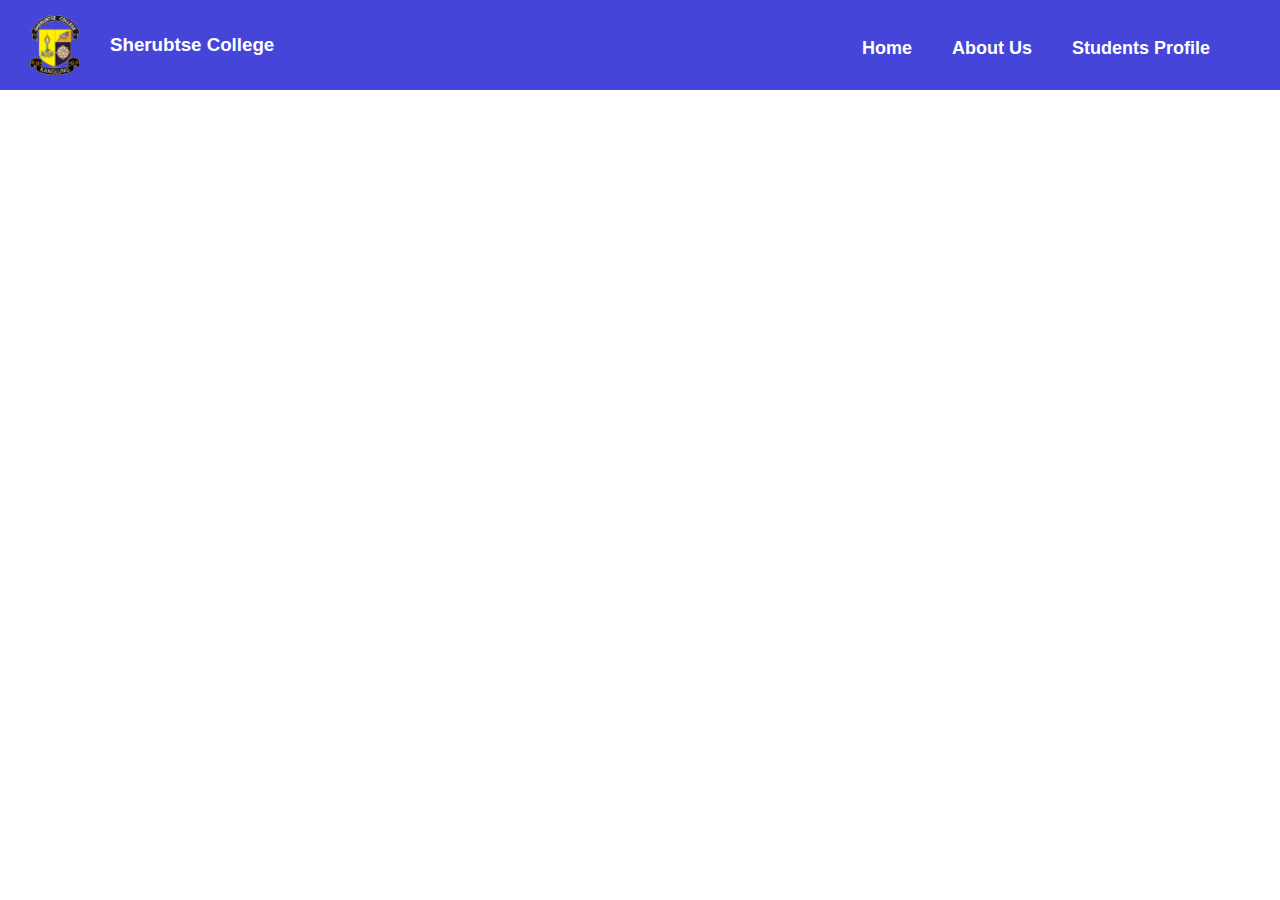
<file: index.html>
<!DOCTYPE html>
<html lang="en">
<head>
    <meta charset="UTF-8">
    <meta name="viewport" content="width=device-width, initial-scale=1.0">
    <title>Home Page</title>
    <link rel="stylesheet" href="style.css">
</head>
<body>
    <Header>
        <div class="toplayout">
            <div class="leftsection">
                <img class = "slogo" src="image/Sherubtse College.png" >
                <h3>Sherubtse College</h3>
            </div>
            <div class="rightse">
                <nav>
                    <a href="Home.html">Home</a>
                    <a href="About.html">About Us</a>
                    <a href="student.html">Students Profile</a>
                </nav>
            </div>
        </div>
    </header>
</body>
</html>
</file>
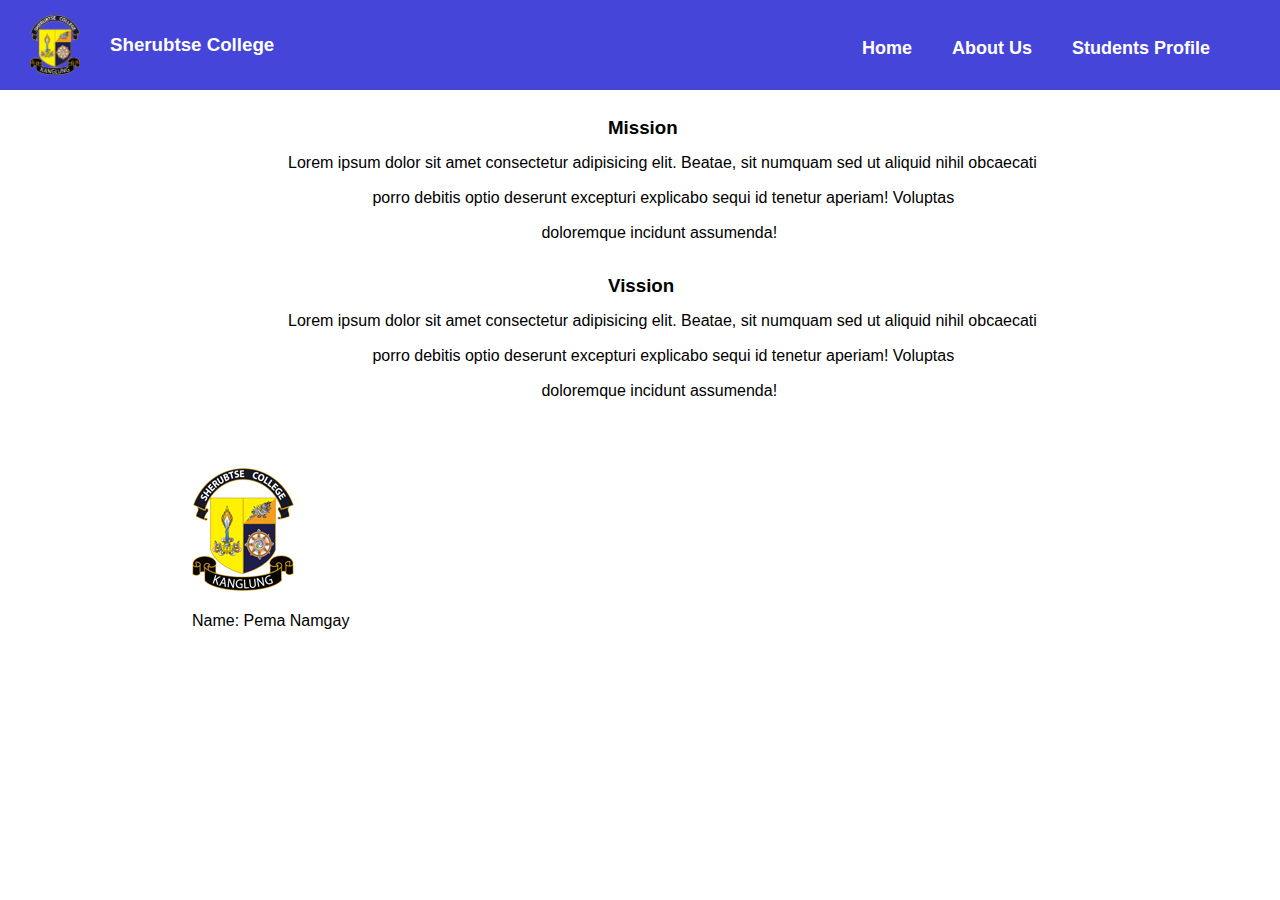
<file: About.html>
<!DOCTYPE html>
<html lang="en">
<head>
    <meta charset="UTF-8">
    <meta name="viewport" content="width=device-width, initial-scale=1.0">
    <title>About Us</title>
    <link rel="stylesheet" href="style.css">
</head>
<body>
    <Header>
        <div class="toplayout">
            <div class="leftsection">
                <img class = "slogo" src="image/Sherubtse College.png" >
                <h3>Sherubtse College</h3>
            </div>
            <div class="rightse">
                <nav>
                    <a href="Home.html">Home</a>
                    <a href="About.html">About Us</a>
                    <a href="student.html">Students Profile</a>
                </nav>
            </div>
        </div>
    </Header>
    <article>
        <div class="teamprofile">
            <h3 class="vimi">Mission</h3>
            <pre>Lorem ipsum dolor sit amet consectetur adipisicing elit. Beatae, sit numquam sed ut aliquid nihil obcaecati 
                   porro debitis optio deserunt excepturi explicabo sequi id tenetur aperiam! Voluptas
                                                         doloremque incidunt assumenda!</pre>
            <h3 class="vimi">Vission</h3>
            <pre>Lorem ipsum dolor sit amet consectetur adipisicing elit. Beatae, sit numquam sed ut aliquid nihil obcaecati 
                   porro debitis optio deserunt excepturi explicabo sequi id tenetur aperiam! Voluptas
                                                         doloremque incidunt assumenda!</pre>
                <div class="profile1">
                    <img src="image/Sherubtse College.png" alt="">
                    <p>Name: Pema Namgay</p>
                </div>
        </div>
    </article> 
<body>
</html>
</file>
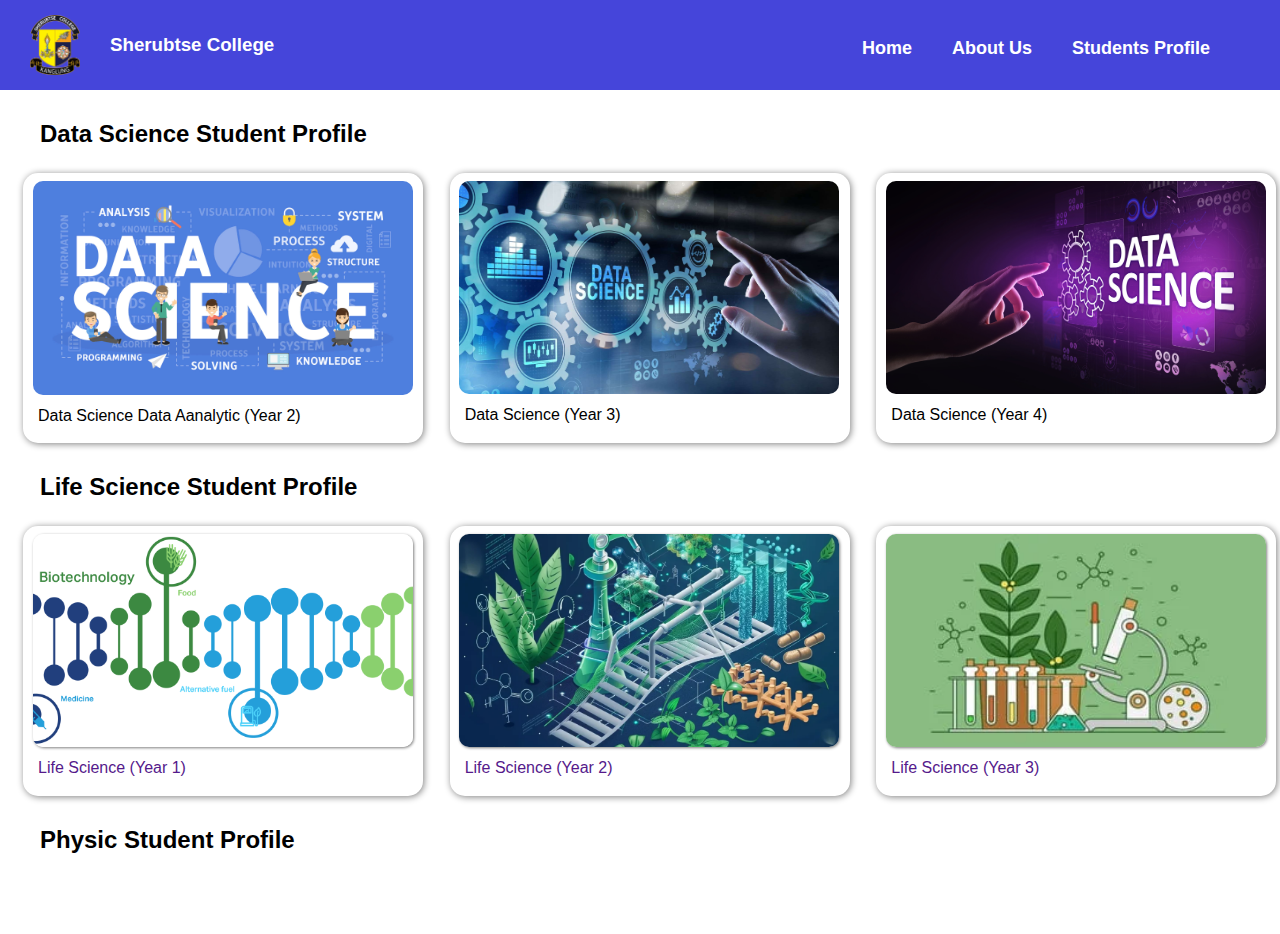
<file: student.html>
<!DOCTYPE html>
<html lang="en">
<head>
    <meta charset="UTF-8">
    <meta name="viewport" content="width=device-width, initial-scale=1.0">
    <title>Student Profile</title>
    <link rel="stylesheet" href="style.css">
</head>
<body>
    <Header>
        <div class="toplayout">
            <div class="leftsection">
                <img class = "slogo" src="image/Sherubtse College.png" >
                <h3>Sherubtse College</h3>
            </div>
            <div class="rightse">
                <nav>
                    <a href="Home.html">Home</a>
                    <a href="About.html">About Us</a>
                    <a href="student.html">Students Profile</a>
                </nav>
            </div>
        </div>
    <article>
        <h2 style="margin: 120px 0 0 40px;">Data Science Student Profile</h2>
        <div class = "ccontainer">
            <div class = "course">
                <img class = "dsdaimg" src="image/644a18b637053fa3709c5ba2_what-is-data-science.jpg">
                <p class = "dsda2"><a href="studentprofile.html" target="_blank">Data Science Data Aanalytic (Year 2)</a></p>
            </div>
            <div class = "course">
                <img class = "ds3" src="image/what-is-data-science.jpg">
                <p class = "dsda2"><a href="">Data Science (Year 3)</a></p>
            </div>
            <div class = "course">
                <img class = "ds3" src="image/What-is-data-science-2.jpg">
                <p class = "dsda2"><a href="">Data Science (Year 4)</a></p>
            </div>
        </div>
        <h2 style="margin:30px 0 0 40px;">Life Science Student Profile</h2>
        <div class="lifecontainer">
            <div class = "course">
                <img class = "lifesimg" src="image/Biotech_0.png">
                <p class = "dsda2"><a href="">Life Science (Year 1)</a></p>
            </div>
            <div class = "course">
                <img class = "lifesimg" src="image/pasted-image-0-5-1024x771.webp">
                <p class = "dsda2"><a href="">Life Science (Year 2)</a></p>
            </div>
            <div class = "course">
                <img class = "lifesimg" src="image/Introduction-to-Life-Science-and-The-Theories-on-the-Origin-of-Life-2-320.webp">
                <p class = "dsda2"><a href="">Life Science (Year 3)</a></p>
            </div>
        </div>
        <h2 style="margin:30px 0 80px 40px;">Physic Student Profile</h2>  
    </article>
    </header>
</body>
</html>
</file>
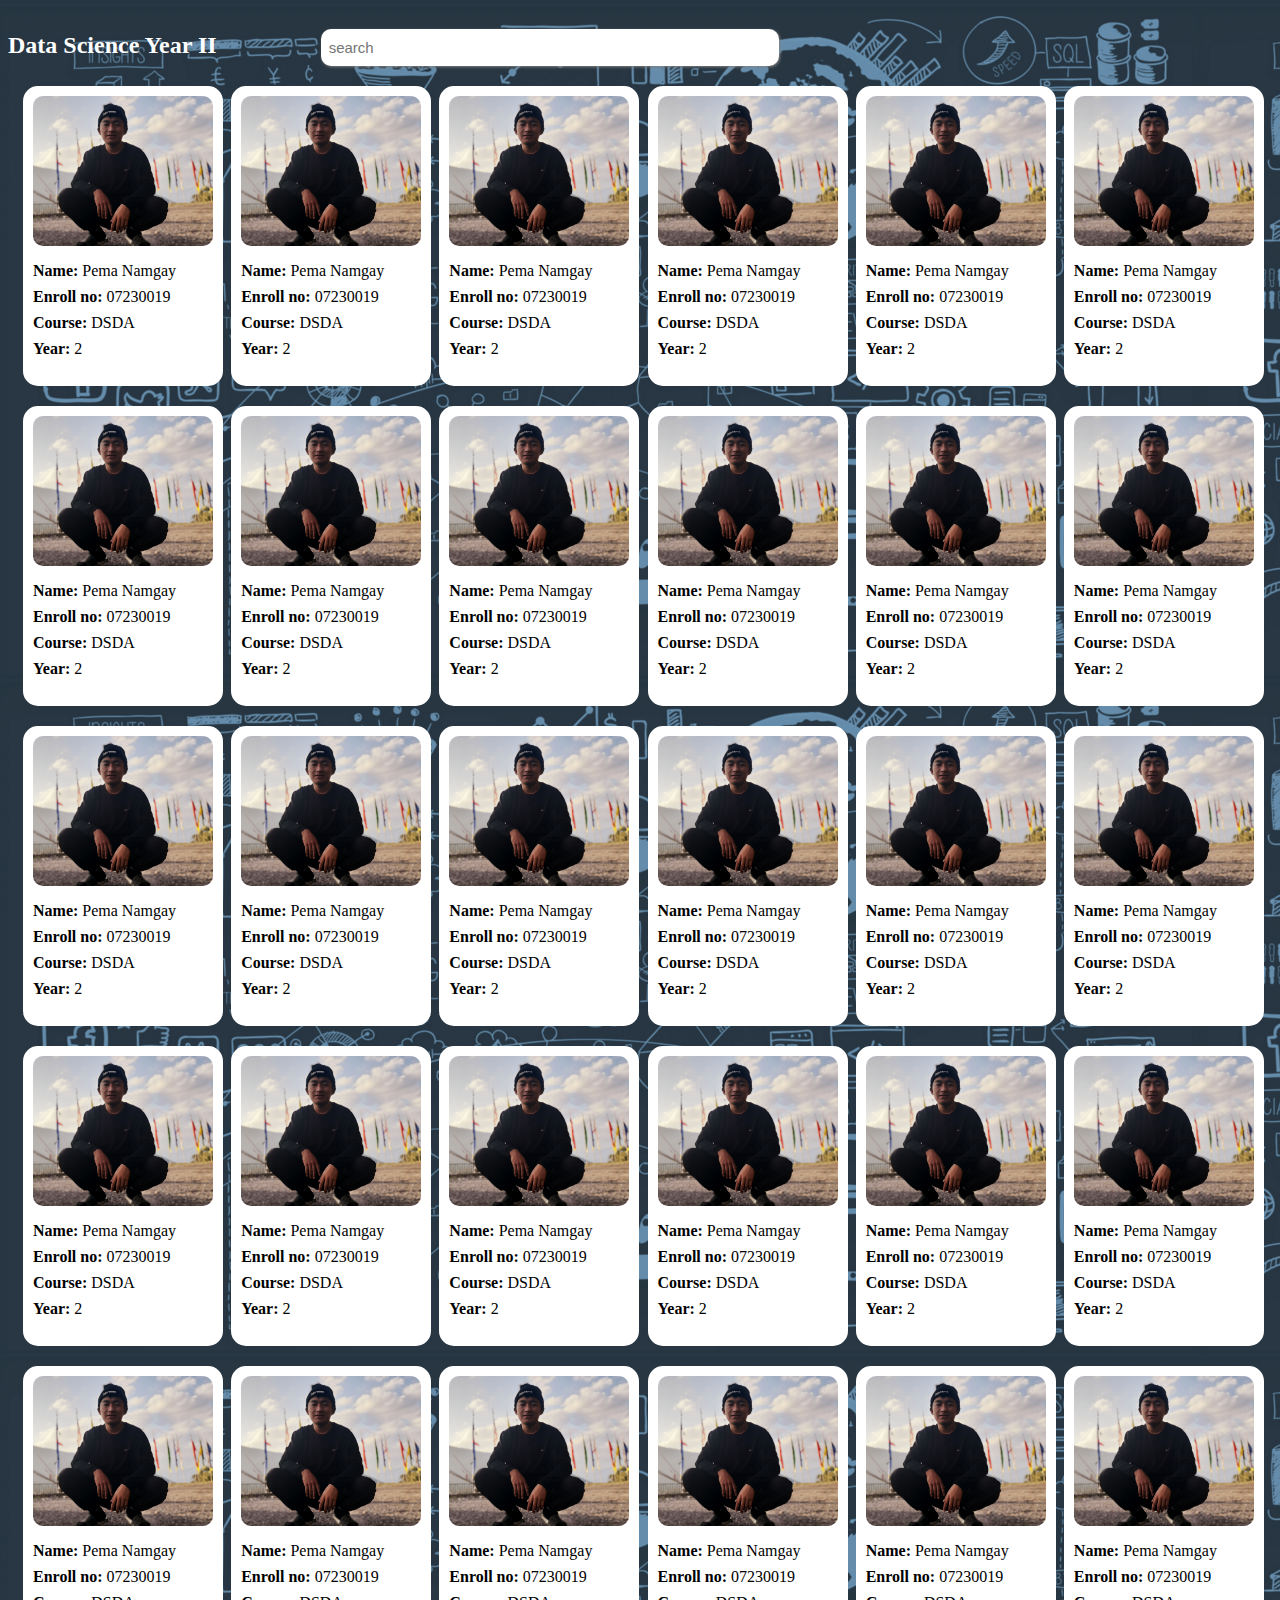
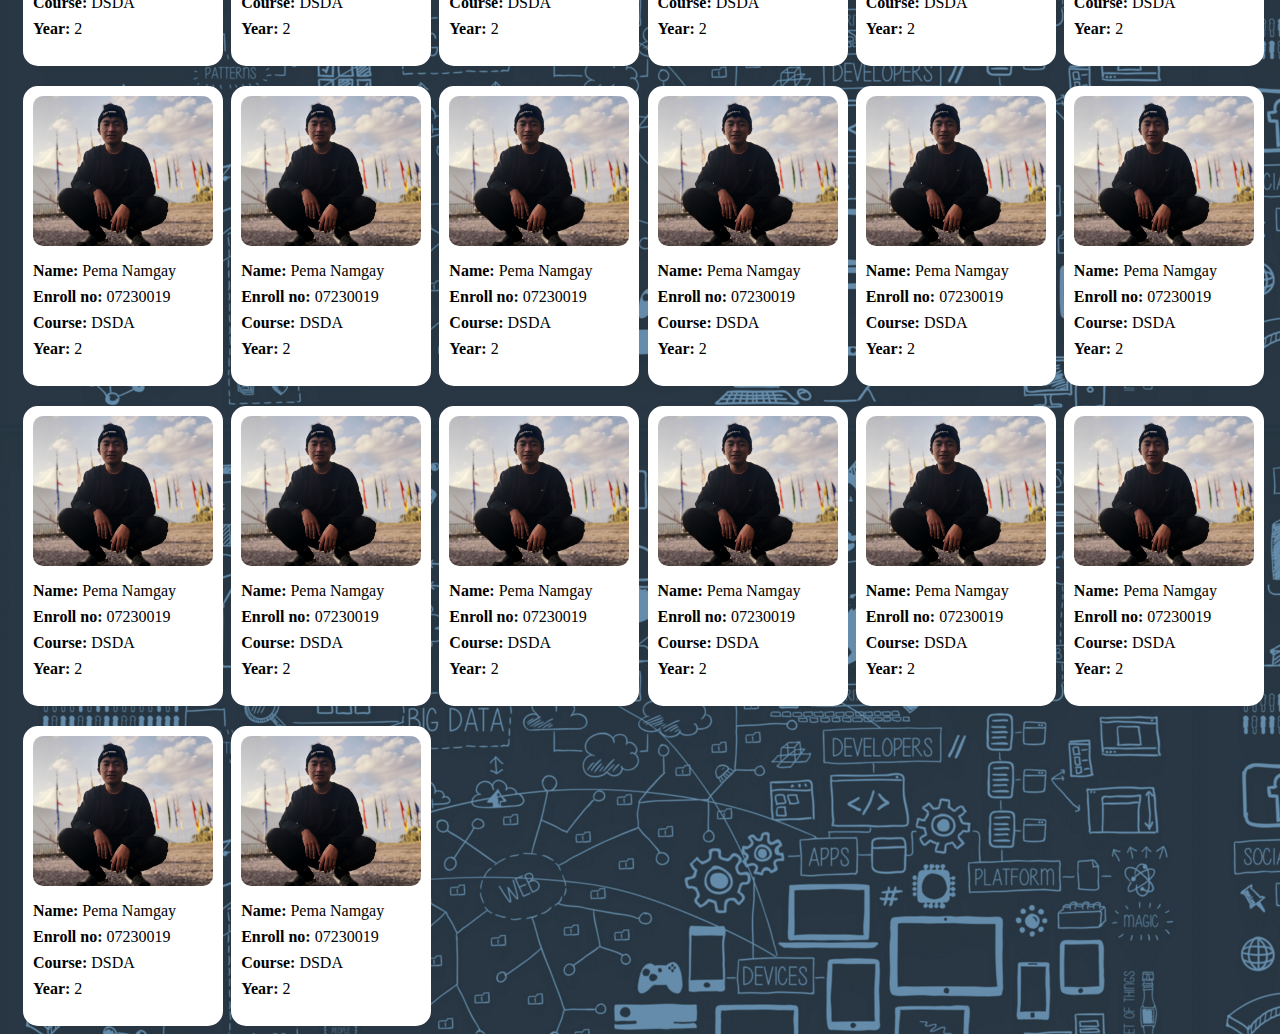
<file: studentprofile.html>
<!DOCTYPE html>
<html lang="en">
<head>
    <meta charset="UTF-8">
    <meta name="viewport" content="width=device-width, initial-scale=1.0">
    <title>Student Profile of DSDA</title>
    <style>
        body{
            background-image: url(image/1628669792195.png)                                             ;
        }
        .container{
            margin-left: 15px;
            display: grid;
            grid-template-columns: 1fr 1fr 1fr 1fr 1fr 1fr;
            column-gap: 0px;
            row-gap: 20px;
        }
        .profile{
            background-color: white;
            width: 200px;
            height: 300px;
            border-radius: 15px;
            object-fit: cover;
            transition: width 0.75s;
            cursor: pointer;
        }
        .profile a{
            text-decoration: none;
            color: black;
        }
        .profile:hover{
            width: 215px;
        }
        img{
            width: 90%;
            height: 150px;
            border-radius: 10px;
            object-fit: cover;
            margin-left: 10px;
            margin-top: 10px;
        }
        p{
            margin-left: 10px;
            line-height: 10px;
        }
        .search{
            width: 35%;
            border: none;
            border-radius: 10px;
            padding: 10px 8px;
            margin-left: 100px;
            margin-top: 20px;
            box-shadow: 1px 1px 3px gray;
            display: inline;
            margin-bottom: 20px;
            font-size: 15px;
        }
    </style>
</head>
<body>
    <h3 style="color: white; display: inline-block; font-size: 24px;">Data Science Year II</h3>
    <input type="text" class="search" placeholder="search">
    <div class="container">
        <div class = "profile"><a href="" target="_blank">
            <img src="image/20200306_171859.jpg" alt="">
            <P><strong>Name:</strong> Pema Namgay</P>
            <p><Strong>Enroll no:</Strong> 07230019</p>
            <p><strong>Course:</strong> DSDA</p>
            <p><strong>Year:</strong> 2</p>
        </a>
        </div>
        <div class = "profile"><a href="" target="_blank">
            <img src="image/20200306_171859.jpg">
            <P><strong>Name:</strong> Pema Namgay</P>
            <p><Strong>Enroll no:</Strong> 07230019</p>
            <p><strong>Course:</strong> DSDA</p>
            <p><strong>Year:</strong> 2</p>
        </a>
        </div>
        <div class = "profile">
            <img src="image/20200306_171859.jpg" alt="">
            <P><strong>Name:</strong> Pema Namgay</P>
            <p><Strong>Enroll no:</Strong> 07230019</p>
            <p><strong>Course:</strong> DSDA</p>
            <p><strong>Year:</strong> 2</p>
        </div>
        <div class = "profile">
            <img src="image/20200306_171859.jpg" alt="">
            <P><strong>Name:</strong> Pema Namgay</P>
            <p><Strong>Enroll no:</Strong> 07230019</p>
            <p><strong>Course:</strong> DSDA</p>
            <p><strong>Year:</strong> 2</p>
        </div>
        <div class = "profile">
            <img src="image/20200306_171859.jpg" alt="">
            <P><strong>Name:</strong> Pema Namgay</P>
            <p><Strong>Enroll no:</Strong> 07230019</p>
            <p><strong>Course:</strong> DSDA</p>
            <p><strong>Year:</strong> 2</p>
        </div>
        <div class = "profile">
            <img src="image/20200306_171859.jpg" alt="">
            <P><strong>Name:</strong> Pema Namgay</P>
            <p><Strong>Enroll no:</Strong> 07230019</p>
            <p><strong>Course:</strong> DSDA</p>
            <p><strong>Year:</strong> 2</p>
        </div>
        <div class = "profile">
            <img src="image/20200306_171859.jpg" alt="">
            <P><strong>Name:</strong> Pema Namgay</P>
            <p><Strong>Enroll no:</Strong> 07230019</p>
            <p><strong>Course:</strong> DSDA</p>
            <p><strong>Year:</strong> 2</p>
        </div>
        <div class = "profile">
            <img src="image/20200306_171859.jpg" alt="">
            <P><strong>Name:</strong> Pema Namgay</P>
            <p><Strong>Enroll no:</Strong> 07230019</p>
            <p><strong>Course:</strong> DSDA</p>
            <p><strong>Year:</strong> 2</p>
        </div>
        <div class = "profile">
            <img src="image/20200306_171859.jpg" alt="">
            <P><strong>Name:</strong> Pema Namgay</P>
            <p><Strong>Enroll no:</Strong> 07230019</p>
            <p><strong>Course:</strong> DSDA</p>
            <p><strong>Year:</strong> 2</p>
        </div>
        <div class = "profile">
            <img src="image/20200306_171859.jpg" alt="">
            <P><strong>Name:</strong> Pema Namgay</P>
            <p><Strong>Enroll no:</Strong> 07230019</p>
            <p><strong>Course:</strong> DSDA</p>
            <p><strong>Year:</strong> 2</p>
        </div>
        <div class = "profile">
            <img src="image/20200306_171859.jpg" alt="">
            <P><strong>Name:</strong> Pema Namgay</P>
            <p><Strong>Enroll no:</Strong> 07230019</p>
            <p><strong>Course:</strong> DSDA</p>
            <p><strong>Year:</strong> 2</p>
        </div>
        <div class = "profile">
            <img src="image/20200306_171859.jpg" alt="">
            <P><strong>Name:</strong> Pema Namgay</P>
            <p><Strong>Enroll no:</Strong> 07230019</p>
            <p><strong>Course:</strong> DSDA</p>
            <p><strong>Year:</strong> 2</p>
        </div>
        <div class = "profile">
            <img src="image/20200306_171859.jpg" alt="">
            <P><strong>Name:</strong> Pema Namgay</P>
            <p><Strong>Enroll no:</Strong> 07230019</p>
            <p><strong>Course:</strong> DSDA</p>
            <p><strong>Year:</strong> 2</p>
        </div>
        <div class = "profile">
            <img src="image/20200306_171859.jpg" alt="">
            <P><strong>Name:</strong> Pema Namgay</P>
            <p><Strong>Enroll no:</Strong> 07230019</p>
            <p><strong>Course:</strong> DSDA</p>
            <p><strong>Year:</strong> 2</p>
        </div>
        <div class = "profile">
            <img src="image/20200306_171859.jpg" alt="">
            <P><strong>Name:</strong> Pema Namgay</P>
            <p><Strong>Enroll no:</Strong> 07230019</p>
            <p><strong>Course:</strong> DSDA</p>
            <p><strong>Year:</strong> 2</p>
        </div>
        <div class = "profile">
            <img src="image/20200306_171859.jpg" alt="">
            <P><strong>Name:</strong> Pema Namgay</P>
            <p><Strong>Enroll no:</Strong> 07230019</p>
            <p><strong>Course:</strong> DSDA</p>
            <p><strong>Year:</strong> 2</p>
        </div>
        <div class = "profile">
            <img src="image/20200306_171859.jpg" alt="">
            <P><strong>Name:</strong> Pema Namgay</P>
            <p><Strong>Enroll no:</Strong> 07230019</p>
            <p><strong>Course:</strong> DSDA</p>
            <p><strong>Year:</strong> 2</p>
        </div>
        <div class = "profile">
            <img src="image/20200306_171859.jpg" alt="">
            <P><strong>Name:</strong> Pema Namgay</P>
            <p><Strong>Enroll no:</Strong> 07230019</p>
            <p><strong>Course:</strong> DSDA</p>
            <p><strong>Year:</strong> 2</p>
        </div>
        <div class = "profile">
            <img src="image/20200306_171859.jpg" alt="">
            <P><strong>Name:</strong> Pema Namgay</P>
            <p><Strong>Enroll no:</Strong> 07230019</p>
            <p><strong>Course:</strong> DSDA</p>
            <p><strong>Year:</strong> 2</p>
        </div>
        <div class = "profile">
            <img src="image/20200306_171859.jpg" alt="">
            <P><strong>Name:</strong> Pema Namgay</P>
            <p><Strong>Enroll no:</Strong> 07230019</p>
            <p><strong>Course:</strong> DSDA</p>
            <p><strong>Year:</strong> 2</p>
        </div>
        <div class = "profile">
            <img src="image/20200306_171859.jpg" alt="">
            <P><strong>Name:</strong> Pema Namgay</P>
            <p><Strong>Enroll no:</Strong> 07230019</p>
            <p><strong>Course:</strong> DSDA</p>
            <p><strong>Year:</strong> 2</p>
        </div>
        <div class = "profile">
            <img src="image/20200306_171859.jpg" alt="">
            <P><strong>Name:</strong> Pema Namgay</P>
            <p><Strong>Enroll no:</Strong> 07230019</p>
            <p><strong>Course:</strong> DSDA</p>
            <p><strong>Year:</strong> 2</p>
        </div>
        <div class = "profile">
            <img src="image/20200306_171859.jpg" alt="">
            <P><strong>Name:</strong> Pema Namgay</P>
            <p><Strong>Enroll no:</Strong> 07230019</p>
            <p><strong>Course:</strong> DSDA</p>
            <p><strong>Year:</strong> 2</p>
        </div>
        <div class = "profile">
            <img src="image/20200306_171859.jpg" alt="">
            <P><strong>Name:</strong> Pema Namgay</P>
            <p><Strong>Enroll no:</Strong> 07230019</p>
            <p><strong>Course:</strong> DSDA</p>
            <p><strong>Year:</strong> 2</p>
        </div>
        <div class = "profile">
            <img src="image/20200306_171859.jpg" alt="">
            <P><strong>Name:</strong> Pema Namgay</P>
            <p><Strong>Enroll no:</Strong> 07230019</p>
            <p><strong>Course:</strong> DSDA</p>
            <p><strong>Year:</strong> 2</p>
        </div>
        <div class = "profile">
            <img src="image/20200306_171859.jpg" alt="">
            <P><strong>Name:</strong> Pema Namgay</P>
            <p><Strong>Enroll no:</Strong> 07230019</p>
            <p><strong>Course:</strong> DSDA</p>
            <p><strong>Year:</strong> 2</p>
        </div>
        <div class = "profile">
            <img src="image/20200306_171859.jpg" alt="">
            <P><strong>Name:</strong> Pema Namgay</P>
            <p><Strong>Enroll no:</Strong> 07230019</p>
            <p><strong>Course:</strong> DSDA</p>
            <p><strong>Year:</strong> 2</p>
        </div>
        <div class = "profile">
            <img src="image/20200306_171859.jpg" alt="">
            <P><strong>Name:</strong> Pema Namgay</P>
            <p><Strong>Enroll no:</Strong> 07230019</p>
            <p><strong>Course:</strong> DSDA</p>
            <p><strong>Year:</strong> 2</p>
        </div>
        <div class = "profile">
            <img src="image/20200306_171859.jpg" alt="">
            <P><strong>Name:</strong> Pema Namgay</P>
            <p><Strong>Enroll no:</Strong> 07230019</p>
            <p><strong>Course:</strong> DSDA</p>
            <p><strong>Year:</strong> 2</p>
        </div>
        <div class = "profile">
            <img src="image/20200306_171859.jpg" alt="">
            <P><strong>Name:</strong> Pema Namgay</P>
            <p><Strong>Enroll no:</Strong> 07230019</p>
            <p><strong>Course:</strong> DSDA</p>
            <p><strong>Year:</strong> 2</p>
        </div>
        <div class = "profile">
            <img src="image/20200306_171859.jpg" alt="">
            <P><strong>Name:</strong> Pema Namgay</P>
            <p><Strong>Enroll no:</Strong> 07230019</p>
            <p><strong>Course:</strong> DSDA</p>
            <p><strong>Year:</strong> 2</p>
        </div>
        <div class = "profile">
            <img src="image/20200306_171859.jpg" alt="">
            <P><strong>Name:</strong> Pema Namgay</P>
            <p><Strong>Enroll no:</Strong> 07230019</p>
            <p><strong>Course:</strong> DSDA</p>
            <p><strong>Year:</strong> 2</p>
        </div>
        <div class = "profile">
            <img src="image/20200306_171859.jpg" alt="">
            <P><strong>Name:</strong> Pema Namgay</P>
            <p><Strong>Enroll no:</Strong> 07230019</p>
            <p><strong>Course:</strong> DSDA</p>
            <p><strong>Year:</strong> 2</p>
        </div>
        <div class = "profile">
            <img src="image/20200306_171859.jpg" alt="">
            <P><strong>Name:</strong> Pema Namgay</P>
            <p><Strong>Enroll no:</Strong> 07230019</p>
            <p><strong>Course:</strong> DSDA</p>
            <p><strong>Year:</strong> 2</p>
        </div>
        <div class = "profile">
            <img src="image/20200306_171859.jpg" alt="">
            <P><strong>Name:</strong> Pema Namgay</P>
            <p><Strong>Enroll no:</Strong> 07230019</p>
            <p><strong>Course:</strong> DSDA</p>
            <p><strong>Year:</strong> 2</p>
        </div>
        <div class = "profile">
            <img src="image/20200306_171859.jpg" alt="">
            <P><strong>Name:</strong> Pema Namgay</P>
            <p><Strong>Enroll no:</Strong> 07230019</p>
            <p><strong>Course:</strong> DSDA</p>
            <p><strong>Year:</strong> 2</p>
        </div>
        <div class = "profile">
            <img src="image/20200306_171859.jpg" alt="">
            <P><strong>Name:</strong> Pema Namgay</P>
            <p><Strong>Enroll no:</Strong> 07230019</p>
            <p><strong>Course:</strong> DSDA</p>
            <p><strong>Year:</strong> 2</p>
        </div>
        <div class = "profile">
            <img src="image/20200306_171859.jpg" alt="">
            <P><strong>Name:</strong> Pema Namgay</P>
            <p><Strong>Enroll no:</Strong> 07230019</p>
            <p><strong>Course:</strong> DSDA</p>
            <p><strong>Year:</strong> 2</p>
        </div>
        <div class = "profile">
            <img src="image/20200306_171859.jpg" alt="">
            <P><strong>Name:</strong> Pema Namgay</P>
            <p><Strong>Enroll no:</Strong> 07230019</p>
            <p><strong>Course:</strong> DSDA</p>
            <p><strong>Year:</strong> 2</p>
        </div>
        <div class = "profile">
            <img src="image/20200306_171859.jpg" alt="">
            <P><strong>Name:</strong> Pema Namgay</P>
            <p><Strong>Enroll no:</Strong> 07230019</p>
            <p><strong>Course:</strong> DSDA</p>
            <p><strong>Year:</strong> 2</p>
        </div>
        <div class = "profile">
            <img src="image/20200306_171859.jpg" alt="">
            <P><strong>Name:</strong> Pema Namgay</P>
            <p><Strong>Enroll no:</Strong> 07230019</p>
            <p><strong>Course:</strong> DSDA</p>
            <p><strong>Year:</strong> 2</p>
        </div>
        <div class = "profile">
            <img src="image/20200306_171859.jpg" alt="">
            <P><strong>Name:</strong> Pema Namgay</P>
            <p><Strong>Enroll no:</Strong> 07230019</p>
            <p><strong>Course:</strong> DSDA</p>
            <p><strong>Year:</strong> 2</p>
        </div>
        <div class = "profile">
            <img src="image/20200306_171859.jpg" alt="">
            <P><strong>Name:</strong> Pema Namgay</P>
            <p><Strong>Enroll no:</Strong> 07230019</p>
            <p><strong>Course:</strong> DSDA</p>
            <p><strong>Year:</strong> 2</p>
        </div>
        <div class = "profile">
            <img src="image/20200306_171859.jpg" alt="">
            <P><strong>Name:</strong> Pema Namgay</P>
            <p><Strong>Enroll no:</Strong> 07230019</p>
            <p><strong>Course:</strong> DSDA</p>
            <p><strong>Year:</strong> 2</p>
        </div>
    </div>
</body>
</html>
</file>
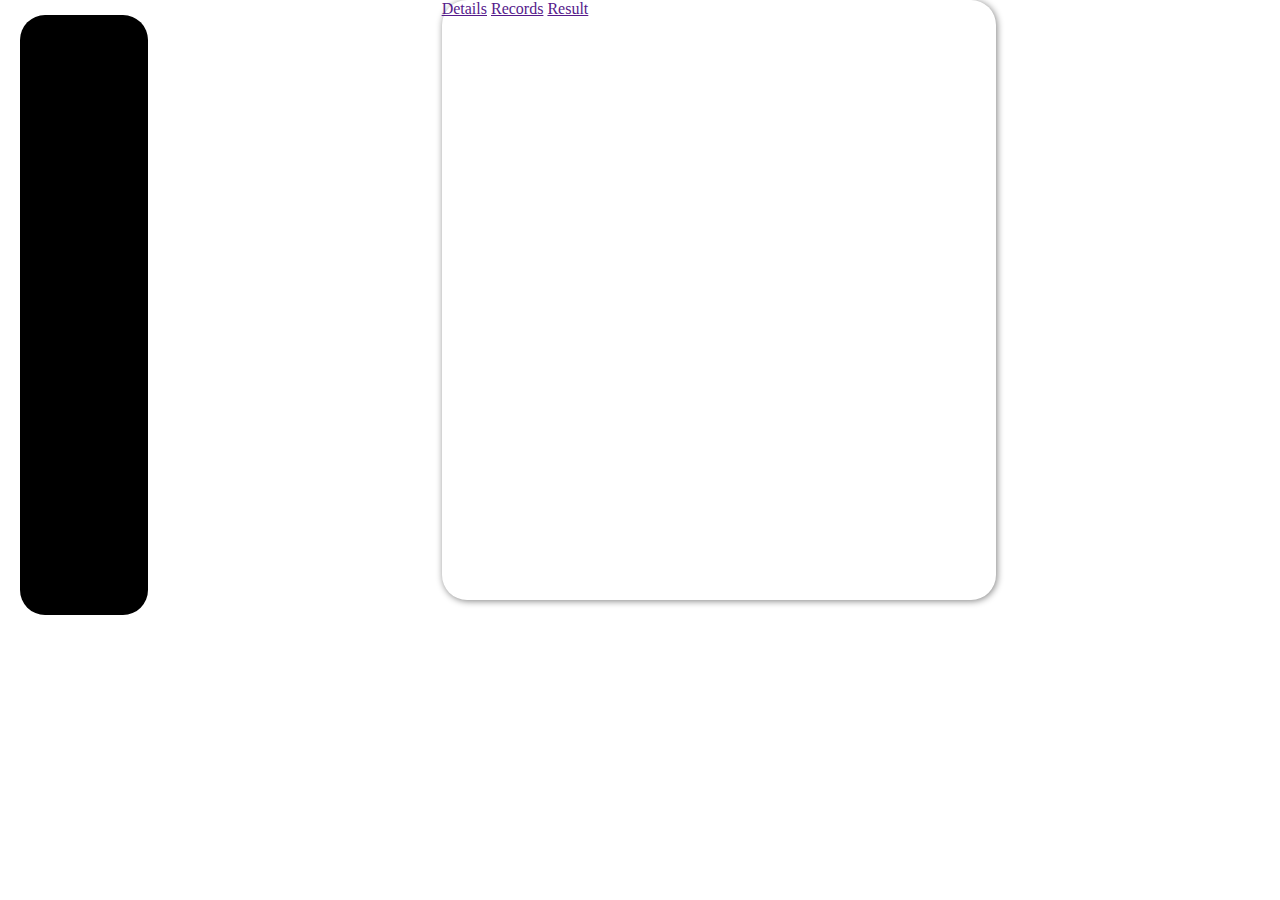
<file: image/student details/peman.html>
<!DOCTYPE html>
<html lang="en">
<head>
    <meta charset="UTF-8">
    <meta name="viewport" content="width=device-width, initial-scale=1.0">
    <title>Pema Namgay</title>
    <link rel="stylesheet" href="details.css">
</head>
<body>
    <div class="detailscon">
        <div class = "lcontainer"></div>
        <div class="rcontainer">
            <nav>
                <a href="">Details</a>
                <a href="">Records</a>
                <a href="">Result</a>
            </nav>
        </div>
    </div>
    
</body>
</html>
</file>
<file: style.css>
*{
    margin: 0px;
    font-family: Arial, Helvetica, sans-serif;
    padding: 0px;
    text-decoration: none;
}
.toplayout{
    background-color: rgb(69, 69, 218);
    width: 100%;
    height: 90px;
    display: flex;
    margin: 0;
    position: fixed;
    top: 0;
    left: 0;
    right: 0;
    bottom: 100px;
}
nav{
    padding: 10px 30px;
    display: flex;
    align-items: center;
    float: right;
    margin-top: 28px;
    
}
.rightse{
    display: flex;
}
nav a{
    margin-right: 40px;
    text-decoration: none;
    color: white;
    font-size: 18px;
    transition: background-color 0.5s, color 0.5s, padding .5s, border-radius 0.5s ;
    margin-top: -21px;
    font-weight: bold;
}
nav a:hover{
    background-color: white;
    color: rgb(57, 57, 218);
    padding: 8px 20px;
    border-radius: 23px;
}
.slogo{
    width: 50px;
    margin: 0px 0 0 30px;

}
h3{
    margin-left: 30px;
    color: white;
}
.leftsection{
    display: flex;
    align-items: center;
    flex: 1;
}
.teamprofile{
    margin-top: 110px;
    width: 100%;
    height: 750px;
    line-height: 35px;
}
.vimi{
    margin-left: 47.5%;
    color: black;
}
pre{
    margin-left: 22.5%;
    margin-bottom: 18px;
}
.profile1{
    margin-left: 15%;
    margin-top: 60px;
    
}
.ccontainer{
    margin-top: 25px;
    display: grid;
    grid-template-columns: 1fr 1fr 1fr;
}
.ccontainer a{
    text-decoration: none;
    color: black;
}
.course{
    width: 400px; 
    height: 270px;
    border-radius: 15px;
    object-fit: cover;
    transition: width 0.75s;
    cursor: pointer;
    margin-left: 23px;
    box-shadow: 1px 1px 7px gray;
}
.dsdaimg{
    width: 380px;
    border-radius: 10px;
    margin: 8px 2px 8px 9.5px;
}
.dsda2{
    margin-left: 15px;
    text-decoration: none;
    color: black;
}
.ds3{
    width: 380px;
    height: 213px;
    border-radius: 10px;
    margin: 8px 2px 8px 9.5px;
}
.lifecontainer{
    margin-top: 25px;
    display: grid;
    grid-template-columns: 1fr 1fr 1fr;

}
.lifesimg{
    width: 380px;
    height: 213px;
    border-radius: 10px;
    margin: 8px 2px 8px 9.5px;
    object-fit: cover;
    box-shadow: 1px 1px 3px gray;
}
</file>
<file: image/student details/details.css>
*{
    margin: 0;
    padding: 0;
}
.lcontainer{
    width: 30%;
    height: 600px;
    background-color: black;
    border-radius: 25px;
    margin: 15px 0 0 20px; 
    display: inline-block;
}
.rcontainer{
    width: 65%;
    height: 600px;
    box-shadow: 1px 1px 7px gray;
    border-radius: 25px;
    display: inline-block;
    margin-left: 15px;
}
.detailscon{
    display: grid;
    grid-template-columns: 1fr 2fr;
}
</file>
